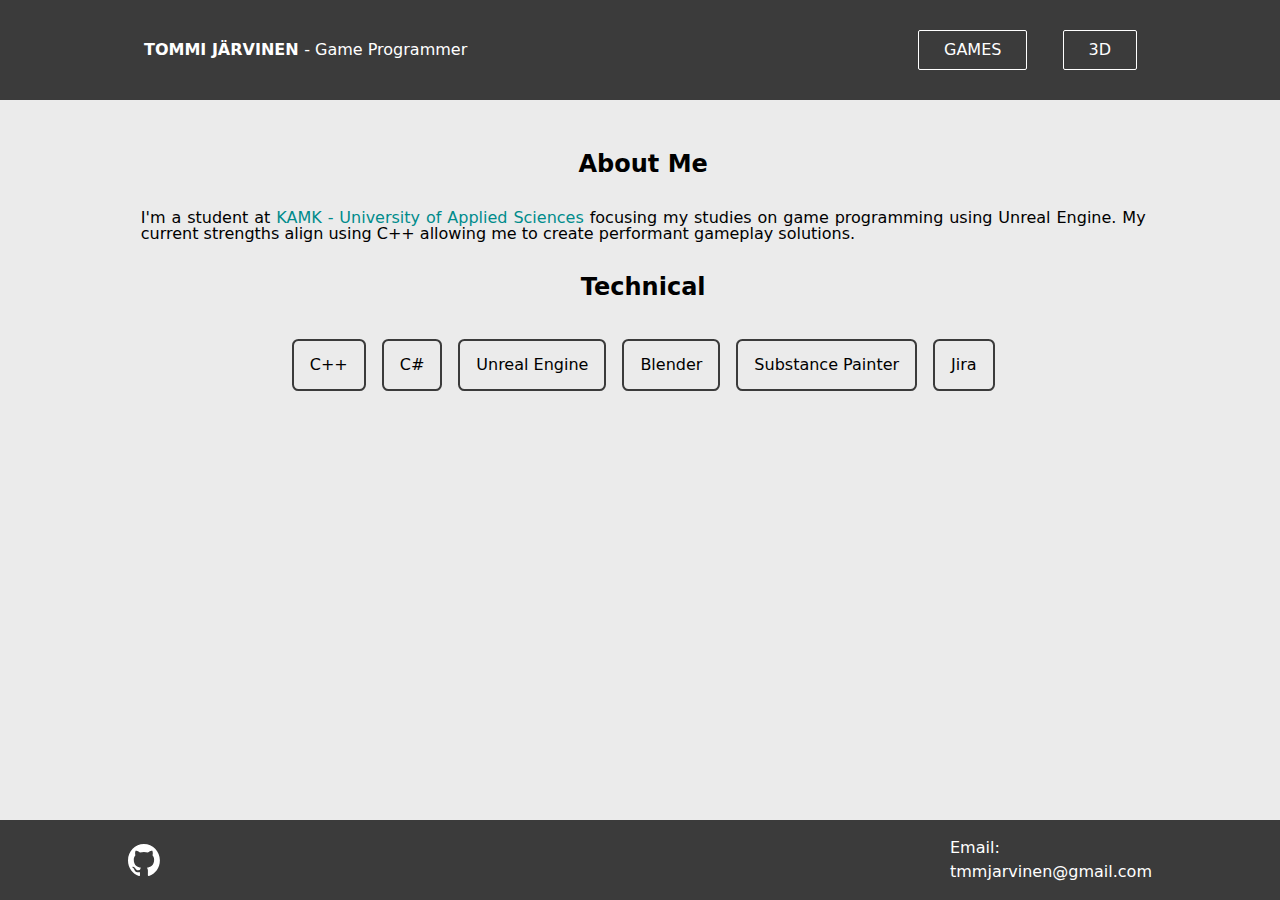
<file: index.html>
<!DOCTYPE html>
<html lang="en">
<head>
    <meta charset="UTF-8">
    <meta name="viewport" content="width=device-width, initial-scale=1.0">
    <title>Tommi Järvinen - Main Page</title>

    <!-- Eric Meyers CSS reset -->
    <link rel="stylesheet" href="css-reset.css">
    <!-- My own -->
    <link rel="stylesheet" href="style.css">

    <!-- Google fonts -->
    <!-- <link rel="preconnect" href="https://fonts.googleapis.com">
    <link rel="preconnect" href="https://fonts.gstatic.com" crossorigin>
    <link href="https://fonts.googleapis.com/css2?family=Asap:wght@400, 700&display=swap" rel="stylesheet"> -->

    <!-- code.jquery.com <= source -->
    <script src="https://code.jquery.com/jquery-3.7.1.js" integrity="sha256-eKhayi8LEQwp4NKxN+CfCh+3qOVUtJn3QNZ0TciWLP4=" crossorigin="anonymous"></script>
    <!-- add blank script for jquery -->
    <script src="scripts.js"></script>
</head>
<body>

<div class="header-container">
    <header>
        <div class="logo"> <span class="bold"> <a href="./index.html"> TOMMI JÄRVINEN </a> </span> - Game Programmer </div>

        <nav>
            <a href="./programming-projects.html"> <div class="navbutton"> GAMES </div> </a>
            <a href="./under-construction.html"> <div class="navbutton"> 3D </div> </a> 
        </nav>

        <div class="mobile-wrapper">
            <img src="./assets/images/icon-burger-menu.svg" alt="menu icon for mobile mode." class="burgermenu">

            <div class="mobile-nav">
                 <a href="./programming-projects.html"> <div class="mobile-navbutton"> GAMES </div> </a> 
                 <a href="./under-construction.html"> <div class="mobile-navbutton"> 3D</div> </a> 
            </div> 

        </div>

    </header>
</div>

<div class="container">
    <h1>About Me</h1>
    <p> I'm a student at <a href="https://www.kamk.fi/en" target="_blank"> KAMK - University of Applied Sciences </a> focusing my studies on game programming using Unreal Engine. My current strengths align using C++ allowing me to create performant gameplay solutions.</p>
    <h2>Technical</h2>
    <div class="proficiency-container">
        <div class="proficiency-column">
            <p>C++</p>
            <p>C#</p>
            <p>Unreal Engine</p>
            <p>Blender</p>
            <p>Substance Painter</p>
            <p>Jira</p>
        </div>
    </div>
</div>

<div class="footer-container">
    <footer>
    <a href="https://github.com/Prolence" target="_blank"><img src="./assets/images/github-mark-white.svg" alt="Vectorized github logo."> </a>
    <p> Email:<br>tmmjarvinen@gmail.com</p>
    </footer>
</div>
</body>
</html>
</file>
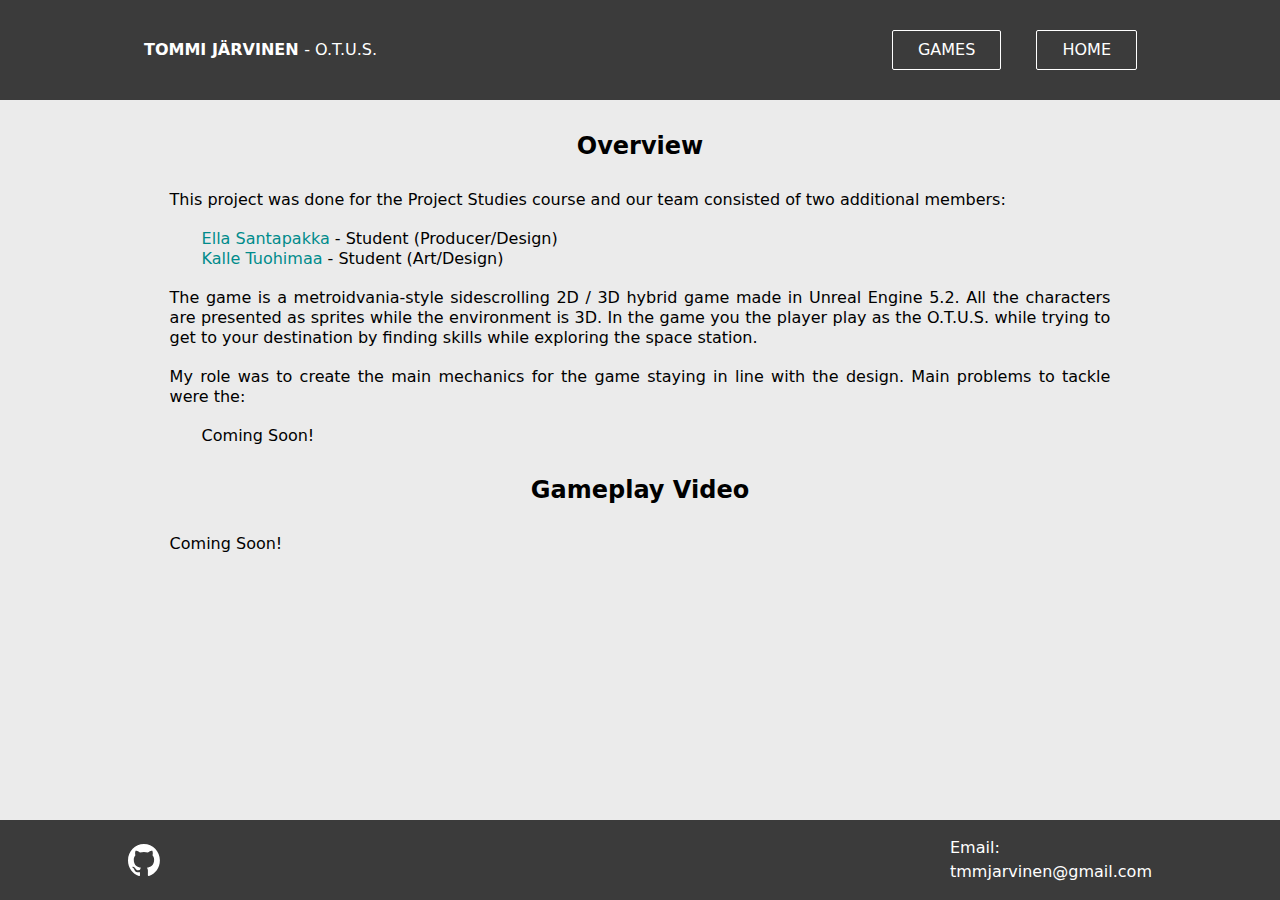
<file: otus.html>
<!DOCTYPE html>
<html lang="en">
<head>
    <meta charset="UTF-8">
    <meta name="viewport" content="width=device-width, initial-scale=1.0">
    <title>Tommi Järvinen - O.T.U.S</title>

    <!-- Eric Meyers CSS reset -->
    <link rel="stylesheet" href="css-reset.css">
    <!-- My own -->
    <link rel="stylesheet" href="style.css">

    <!-- code.jquery.com <= source -->
    <script src="https://code.jquery.com/jquery-3.7.1.js" integrity="sha256-eKhayi8LEQwp4NKxN+CfCh+3qOVUtJn3QNZ0TciWLP4=" crossorigin="anonymous"></script>
    <!-- add blank script for jquery -->
    <script src="scripts.js"></script>
</head>
<body>
    <div class="header-container">
        <header>
            <div class="logo"> <span class="bold"> <a href="./index.html">TOMMI JÄRVINEN </a> </span> - O.T.U.S. </div>
    
            <nav>
                <a href="./programming-projects.html"> <div class="navbutton"> GAMES </div> </a>
                <a href="./index.html"> <div class="navbutton"> HOME </div> </a> 
            </nav>

            <div class="mobile-wrapper">
                <img src="./assets/images/icon-burger-menu.svg" alt="menu icon for mobile mode." class="burgermenu">
    
                <div class="mobile-nav">
                    <a href="./programming-projects.html"> <div class="mobile-navbutton"> GAMES </div> </a> 
                    <a href="./index.html"> <div class="mobile-navbutton"> HOME </div> </a> 
                </div> 
            </div>
    
        </header>
    </div>
    
    <div class="project-container">
        <!-- Add own wrapper here for the content -->
        <h1> Overview </h1>
        <p> This project was done for the Project Studies course and our team consisted of two additional members:</p>
        <ul>
            <li> <a href="https://ssmiljass.github.io/" target="_blank"> Ella Santapakka</a> - Student (Producer/Design) </li>
            <li> <a href="https://hypocritteri.github.io/" target="_blank"> Kalle Tuohimaa</a> - Student (Art/Design) </li>
        </ul>
        <p>The game is a metroidvania-style sidescrolling 2D / 3D hybrid game made in Unreal Engine 5.2. All the characters are presented as sprites while the environment is 3D. In the game you the player play as the O.T.U.S. while trying to get to your destination by finding skills while exploring the space station.</p>
        <p>My role was to create the main mechanics for the game staying in line with the design. Main problems to tackle were the: </p>
        <ul>
            <li>Coming Soon!</li>
        </ul>

        <h2> Gameplay Video </h2>
        <p> Coming Soon! </p>

    </div>
    
    <div class="footer-container">
        <footer>
            <a href="https://github.com/Prolence" target="_blank"><img src="./assets/images/github-mark-white.svg" alt="Vectorized github logo."> </a>
            <p> Email:<br>tmmjarvinen@gmail.com</p>
        </footer>
    </div>

</body>
</html>
</file>
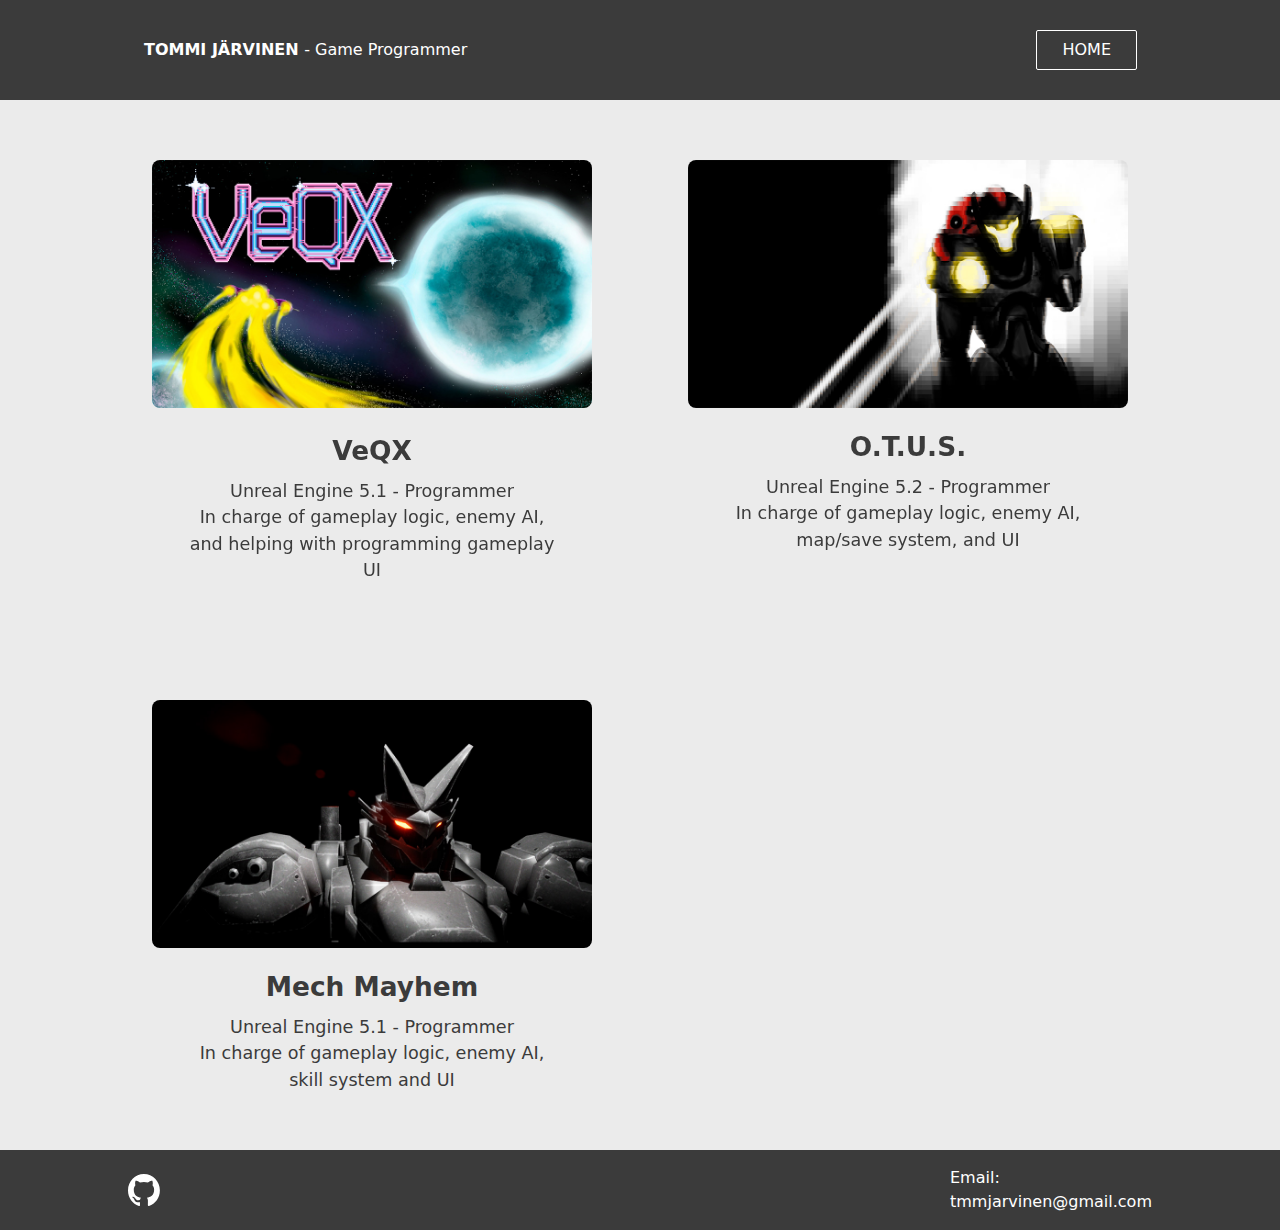
<file: programming-projects.html>
<!DOCTYPE html>
<html lang="en">
<head>
    <meta charset="UTF-8">
    <meta name="viewport" content="width=device-width, initial-scale=1.0">
    <title>Tommi Järvinen - Programming</title>
    
    <!-- Eric Meyers CSS reset -->
    <link rel="stylesheet" href="css-reset.css">
    <!-- My own -->
    <link rel="stylesheet" href="style.css">

    <!-- code.jquery.com <= source -->
    <script src="https://code.jquery.com/jquery-3.7.1.js" integrity="sha256-eKhayi8LEQwp4NKxN+CfCh+3qOVUtJn3QNZ0TciWLP4=" crossorigin="anonymous"></script>
    <!-- add blank script for jquery -->
    <script src="scripts.js"></script>
</head>
<body>
    
    <div class="header-container">
        <header>
            <div class="logo"> <span class="bold"> <a href="./index.html">TOMMI JÄRVINEN </a> </span> - Game Programmer </div>
    
            <nav>
                <a href="./index.html"> <div class="navbutton"> HOME </div> </a>
            </nav>
    
            <div class="mobile-wrapper">
                <img src="./assets/images/icon-burger-menu.svg" alt="menu icon for mobile mode." class="burgermenu">
    
                <div class="mobile-nav">
                    <a href="./index.html"> <div class="mobile-navbutton"> HOME </div> </a> 
                </div> 
    
            </div>
    
        </header>
    </div>

    <div class="programming-container">
        <div class="col">
            <a href="./veqx.html"> <img src="./assets/images/VeQX_Promo_960x540.jpg" alt="VeQX thumbnail image." srcset="./assets/images/VeQX_Promo_960x540.jpg 1500w, ./assets/images/VeQX_Promo_634x356.jpg 600w"/> </a>
            <p>VeQX <br/> Unreal Engine 5.1 - Programmer <br />In charge of gameplay logic, enemy AI, and helping with programming gameplay UI </p>
        </div>
        <div class="col">
            <a href="./otus.html"> <img src="./assets/images/OTUS_Promo_960x540.jpg" alt="O.T.U.S. thumbnail image." srcset="./assets/images/OTUS_Promo_960x540.jpg 1500w, ./assets/images/OTUS_Promo_634x356.jpg w600" /> </a>
            <p>O.T.U.S.<br/> Unreal Engine 5.2 - Programmer<br /> In charge of gameplay logic, enemy AI, map/save system, and UI</p>
        </div>
        <div class="col">
            <a href="./under-construction.html"> <img src="./assets/images/MechMayhem_Promo_960x540.jpg" alt="O.T.U.S. thumbnail image." srcset="./assets/images/MechMayhem_Promo_960x540.jpg 1500w, ./assets/images/MechMayhem_Promo_634x356.jpg w600" /> </a>
            <p>Mech Mayhem<br/> Unreal Engine 5.1 - Programmer<br /> In charge of gameplay logic, enemy AI, skill system and UI</p>
        </div>
    </div>

    <div class="footer-container">
        <footer>
            <a href="https://github.com/Prolence" target="_blank"><img src="./assets/images/github-mark-white.svg" alt="Vectorized github logo."> </a>
            <p> Email:<br>tmmjarvinen@gmail.com</p>
        </footer>
    </div>
</body>
</html>
</file>
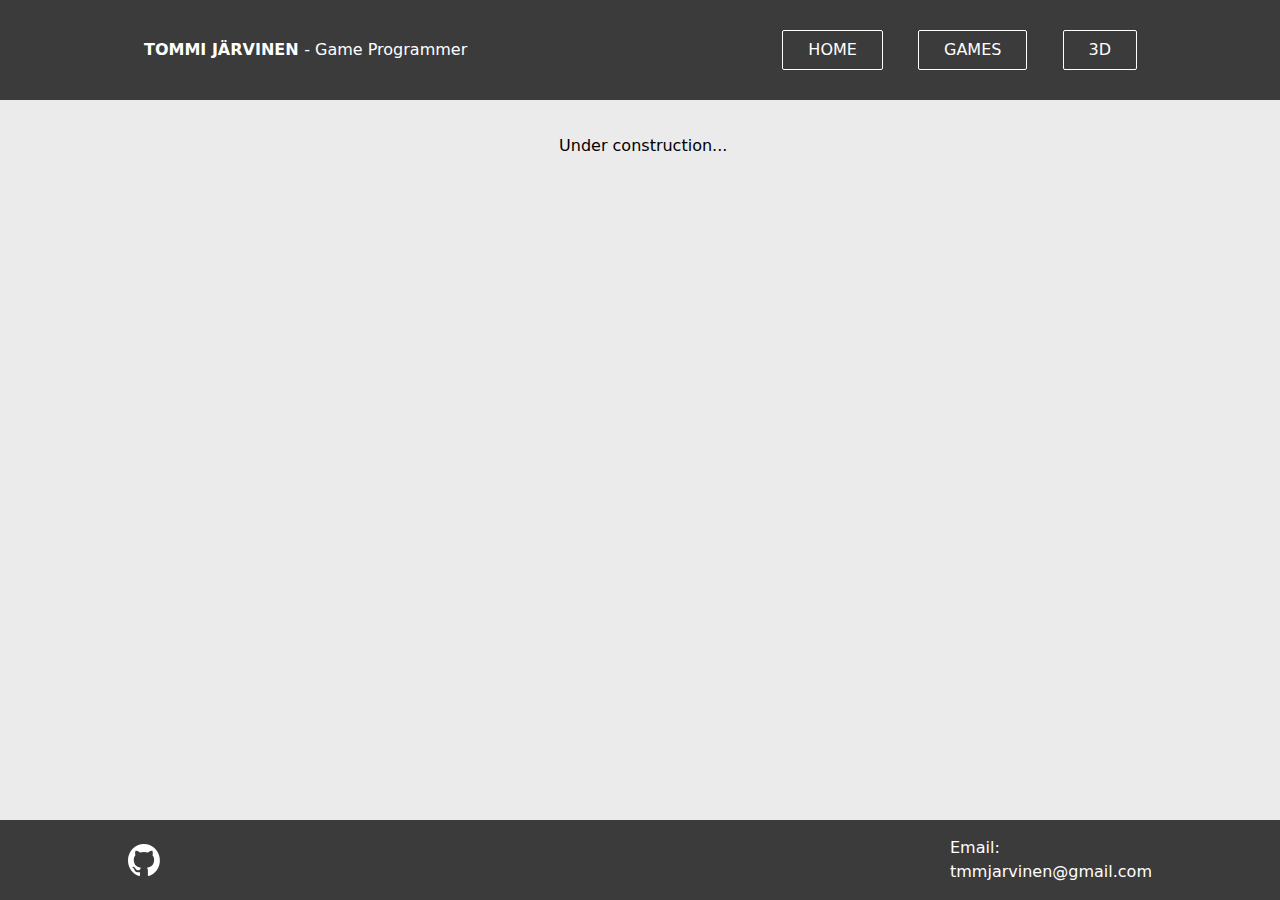
<file: under-construction.html>
<!DOCTYPE html>
<html lang="en">
<head>
    <meta charset="UTF-8">
    <meta name="viewport" content="width=device-width, initial-scale=1.0">
    <title>Tommi Järvinen - under-construction</title>

    <!-- Eric Meyers CSS reset -->
    <link rel="stylesheet" href="css-reset.css">
    <!-- My own -->
    <link rel="stylesheet" href="style.css">

    <!-- Google fonts -->
    <!-- <link rel="preconnect" href="https://fonts.googleapis.com">
    <link rel="preconnect" href="https://fonts.gstatic.com" crossorigin>
    <link href="https://fonts.googleapis.com/css2?family=Asap:wght@400, 700&display=swap" rel="stylesheet"> -->
</head>
<body>



    <div class="header-container">
        <header>
            <div class="logo">
                <span class="bold"> <a href="./index.html">TOMMI JÄRVINEN </a> </span> - Game Programmer
            </div>
    
            <nav>
                 <a href="./index.html"><div class="navbutton">HOME</div></a> 
                 <a href="./programming-projects.html"><div class="navbutton">GAMES</div></a> 
                 <a href="./under-construction.html"><div class="navbutton">3D</div></a> 
            </nav>
    
            <div class="mobile-wrapper">
                <img src="./assets/images/icon-burger-menu.svg" alt="menu icon for mobile mode." class="burgermenu">
    
                <div class="mobile-nav">
                     <a href="./index.html"><div class="mobile-navbutton"> HOME </div></a> 
                     <a href="./programming-projects.html"><div class="mobile-navbutton"> GAMES </div></a> 
                     <a href="./under-construction.html"><div class="mobile-navbutton"> 3D </div></a> 
                </div>
    
            </div>
    
        </header>
    </div>

<div class="container">
    <p>Under construction... </p>
</div>

<div class="footer-container">
    <footer>
        <a href="https://github.com/Prolence" target="_blank"><img src="./assets/images/github-mark-white.svg" alt="Vectorized github logo."> </a>
        <p> Email:<br>tmmjarvinen@gmail.com</p>
    </footer>
</div>

<!-- JS, mostly down here to leviate from the top loading -->
<!-- code.jquery.com <= source -->
<script src="https://code.jquery.com/jquery-3.7.1.js" integrity="sha256-eKhayi8LEQwp4NKxN+CfCh+3qOVUtJn3QNZ0TciWLP4=" crossorigin="anonymous"></script>
<!-- add blank script for jquery -->
<script src="scripts.js"></script>
</body>
</html>
</file>
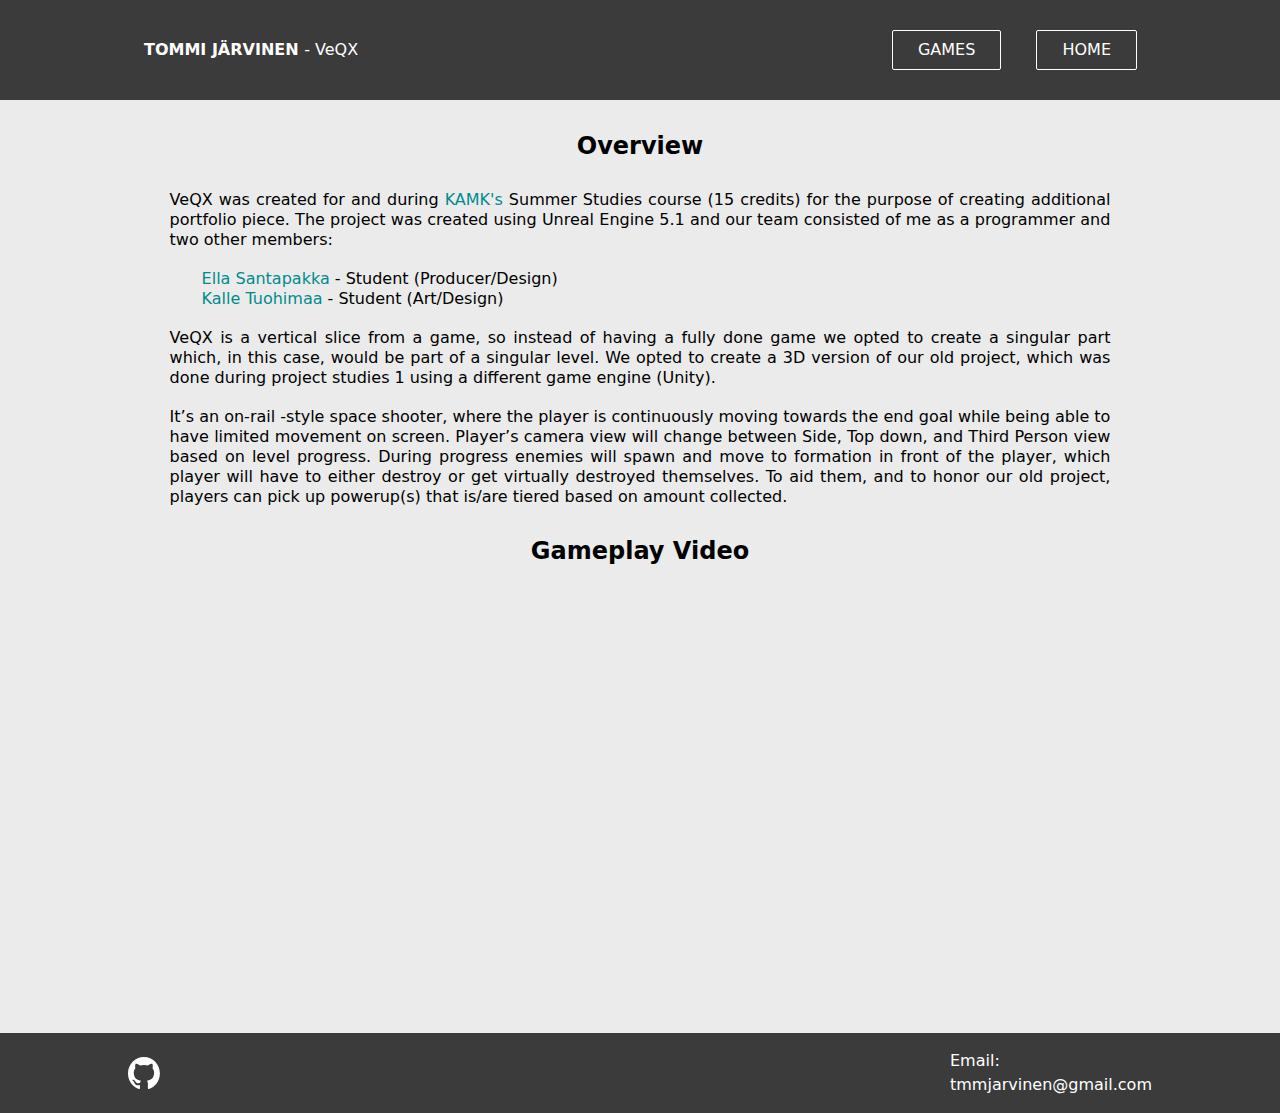
<file: veqx.html>
<!DOCTYPE html>
<html lang="en">
<head>
    <meta charset="UTF-8">
    <meta name="viewport" content="width=device-width, initial-scale=1.0">
    <title>Tommi Järvinen - VeQX</title>

    <!-- Eric Meyers CSS reset -->
    <link rel="stylesheet" href="css-reset.css">
    <!-- My own -->
    <link rel="stylesheet" href="style.css">

    <!-- Google fonts -->
    <!-- <link rel="preconnect" href="https://fonts.googleapis.com">
    <link rel="preconnect" href="https://fonts.gstatic.com" crossorigin>
    <link href="https://fonts.googleapis.com/css2?family=Asap:wght@400, 700&display=swap" rel="stylesheet"> -->

    <!-- code.jquery.com <= source -->
    <script src="https://code.jquery.com/jquery-3.7.1.js" integrity="sha256-eKhayi8LEQwp4NKxN+CfCh+3qOVUtJn3QNZ0TciWLP4=" crossorigin="anonymous"></script>
    <!-- add blank script for jquery -->
    <script src="scripts.js"></script>
</head>
<body>

    <div class="header-container">
        <header>
            <div class="logo"> <span class="bold"> <a href="./index.html">TOMMI JÄRVINEN </a> </span> - VeQX </div>
    
            <nav>
                <a href="./programming-projects.html"> <div class="navbutton"> GAMES </div> </a>
                <a href="./index.html"> <div class="navbutton"> HOME </div> </a> 
            </nav>
    
            <div class="mobile-wrapper">
                <img src="./assets/images/icon-burger-menu.svg" alt="menu icon for mobile mode." class="burgermenu">
    
                <div class="mobile-nav">
                    <a href="./programming-projects.html"> <div class="mobile-navbutton"> GAMES </div> </a> 
                    <a href="./index.html"> <div class="mobile-navbutton"> HOME</div> </a> 
                </div> 
    
            </div>
    
        </header>
    </div>
    
    <div class="project-container">
        <!-- Add own wrapper here for the content -->
        <h1> Overview </h1>
        <p> VeQX was created for and during <a href="https://www.kamk.fi/en" target="_blank"> KAMK's</a> Summer Studies course (15 credits) for the purpose of creating additional portfolio piece. The project was created using Unreal Engine 5.1 and our team consisted of me as a programmer and two other members:</p>
        <ul>
            <li> <a href="https://ssmiljass.github.io/" target="_blank"> Ella Santapakka</a> - Student (Producer/Design) </li>
            <li> <a href="https://hypocritteri.github.io/" target="_blank"> Kalle Tuohimaa</a> - Student (Art/Design) </li>
        </ul>
        <p>VeQX is a vertical slice from a game, so instead of having a fully done game we opted to create a singular part which, in this case, would be part of a singular level. We opted to create a 3D version of our old project, which was done during project studies 1 using a different game engine (Unity). </p>
        <p>It’s an on-rail -style space shooter, where the player is continuously moving towards the end goal while being able to have limited movement on screen. Player’s camera view will change between Side, Top down, and Third Person view based on level progress. During progress enemies will spawn and move to formation in front of the player, which player will have to either destroy or get virtually destroyed themselves. To aid them, and to honor our old project, players can pick up powerup(s) that is/are tiered based on amount collected.</p>

        <h2> Gameplay Video </h2>
        <iframe width="560" height="315" src="https://www.youtube.com/embed/MTv0xUZRj9E?si=TkZnzAi62Ioawf8v" title="YouTube video player" frameborder="0" allow="accelerometer; autoplay; clipboard-write; encrypted-media; gyroscope; picture-in-picture; web-share" referrerpolicy="strict-origin-when-cross-origin" allowfullscreen></iframe>

    </div>
    
    <div class="footer-container">
        <footer>
            <a href="https://github.com/Prolence" target="_blank"><img src="./assets/images/github-mark-white.svg" alt="Vectorized github logo."> </a>
            <p> Email:<br>tmmjarvinen@gmail.com</p>
        </footer>
    </div>
</body>
</html>
</file>
<file: style.css>
/* Global View aka Desktop View */

html {
    /* Sticky footer not working if not set as this */
    height: 100%;
}
body {
    background-color: #EBEBEB;
    font-family: system-ui, sans-serif;
    font-weight: 400;

    /* Adding sticky footer with this*/
    min-height: 100%;
    display: flex;
    flex-direction: column;
}

.container {
    min-height: 500px;
    max-width: 1024px;
    margin: 0em auto;
    padding-top: 8em; /* make sure to line with the header */
    padding-left: 0.4em;
    text-align: left;
}

.proficiency-container {
    display: flex;
    justify-content: space-between;
    margin: 1em 5em;
}

.project-container {
    max-width: 60em;
    margin: 0 auto;
    padding: 7em 0.4em; /* make sure to line with the header */
    line-height: 1.25rem;
}

.programming-container {
    max-width: 65em;

    display: grid;
    grid-template-columns: repeat(2, 1fr);
    gap: 2em;
    margin: 0em auto;
    padding-top: 8em;

    text-align: center;
}

/* ---------------------------------- SPAN -------------------------------------- */

.bold {
    font-weight: 700;
}

/* ---------------------------------- HEADER -------------------------------------- */

.header-container {
    background-color: rgb(59, 59, 59);
    min-height: 100px;

    position: fixed;    /* make header always show on top */
    width: 100%;
}

header {
    max-width: 1024px;
    min-height: 100px;
    margin: 0px auto;

    /* side by side, on seperate sides, aligned center vertically */
    display: flex;
    justify-content: space-between;
    align-items: center;

    color: white;
}

.logo {
    padding: 2em 1em;
}

a {
    text-decoration: none;
    color: white;
}

.navbutton {
    border: 1px solid white;
    padding: 11px 25px;
    margin-left: 15px;
    margin-right: 15px;
    border-radius: 2px;
    display: inline-block;
    position: relative;
}

.navbutton:hover {
    background-color: grey;
    transition-duration: 200ms;
}

.mobile-wrapper {
    display: none;
}

.burgermenu {
    width: 30px;
}

/* ---------------------------------- MIDDLE -------------------------------------- */

h1, h2 {
    font-weight: 700;
    font-size: 1.5rem;
    padding: 1em 0em;
    text-align: center;
}

.container a {
    color:darkcyan;
}

.container p {
    padding: 0.6em;
    text-align: justify;
}

/* Proficiency specific */

.proficiency-column {
    display: flex;
    flex-wrap: wrap;
    justify-content: space-between;
    gap: 1em;
    margin: 0em auto;
}


.proficiency-column p {
    border: 0.15em solid rgb(59, 59, 59);
    border-radius: 0.4em;
    padding: 1em;
}

/* Project page specific */

.project-container a {
    color:darkcyan;
}
.project-container ul {
    padding: 0.6em;
}
.project-container li {
    padding-left: 2em;
}

.project-container p {
    padding: 0.6em;
    text-align: justify;
}

.project-container iframe {
    padding: 0.5em 0.6em;
}

/*-- PROGRAMMING-PROJECTS --------------*/

.col {
    /* background-color: rgb(59, 59, 59); */
    /* background-image: linear-gradient(rgb(48, 48, 48), rgb(78, 78, 78)); */
    margin: 2em 2em;
    min-height:20em;    
    /* border: 0.2em solid rgb(78, 78, 78); */
    border-radius: 0.15em;
}

.col p {
    /* color: white; */
    color: rgb(59, 59, 59);

    font-size: 1.1em;
    line-height: 1.5em;
    padding-left: 2em;
    padding-right: 2em;
    padding-bottom: 3em;
    margin-top: -1em;
    transform: translateY(15%);
}

.col p::first-line {
    font-weight: 700;
    font-size: 1.5em;
    line-height: 2em;
}

.col img {
    width: 100%;
    /* border-bottom: 0.1em solid grey; */
    border-radius: 0.5em;
}


/* ---------------------------------- FOOTER -------------------------------------- */

.footer-container {
    background-color: rgb(59, 59, 59);
    min-height: 5em;
    margin-top: auto;
    max-width: 100%;
}

footer {
    max-width: 1024px;
    margin: 0em auto;

    color: white;
    text-align: left;

    display: flex;
    justify-content: space-between;
    padding: 1em 1em;
}

footer img {
    width: 2em;
    height: 2em;
    margin-top: 0.5em;
}

footer p {
    font-size: 1em;
    line-height: 1.5em;
}

/* ---------------------------------- TABLET -------------------------------------- */

@media (max-width: 768px) {

    .container {
        padding-top: 1em;
    }
    
    .header-container {
        position: relative;
        padding-left: 20px;
    }

    .logo {
        padding: 2em 1em;
    }

    nav {
        display: none;
    }

    .mobile-wrapper {
        display: block;
        padding-right: 40px;
    }
    
    .mobile-nav {
        display: none;
        position: absolute;
        padding-top: 10px;
    }
    
    .mobile-navbutton {
        display: block;
        margin-left: 0px;
        background-color: rgb(59, 59, 59);
        padding: 15px 30px;
        margin-left: -140px;
        text-align: center;
        border: 1px solid lightgrey;
    }
    
    /* Project page specific */
    
    .project-container {
        width: 90vw;
    }

    .project-container iframe {
        width: 90vw;
    }
    
    .programming-container {
        padding-top: 30px;
        grid-template-columns: 1fr 1fr;
    }

    .col p {
        /* color: white; */
        color:rgb(59, 59, 59);
        line-height: 1.25em;
        padding-bottom: 3em;
        margin-top: -1em;
    }

    .proficiency-container {
        display: flex;
        justify-content: space-between;
        margin: 1em 0.6em;
    }

    .proficiency-column {
        gap: 0.3em;
    }

    .proficiency-column p {
        padding: 0.6em;
        font-size: smaller;
        font-weight: 700;
    }
}


/* ---------------------------------- MOBILE -------------------------------------- */

@media (max-width: 600px) {
    
    .programming-container {
        padding-top: 1em;
        grid-template-columns: 1fr;
    }

    .hide-mobile-only {
        display: none;
    }
}
</file>
